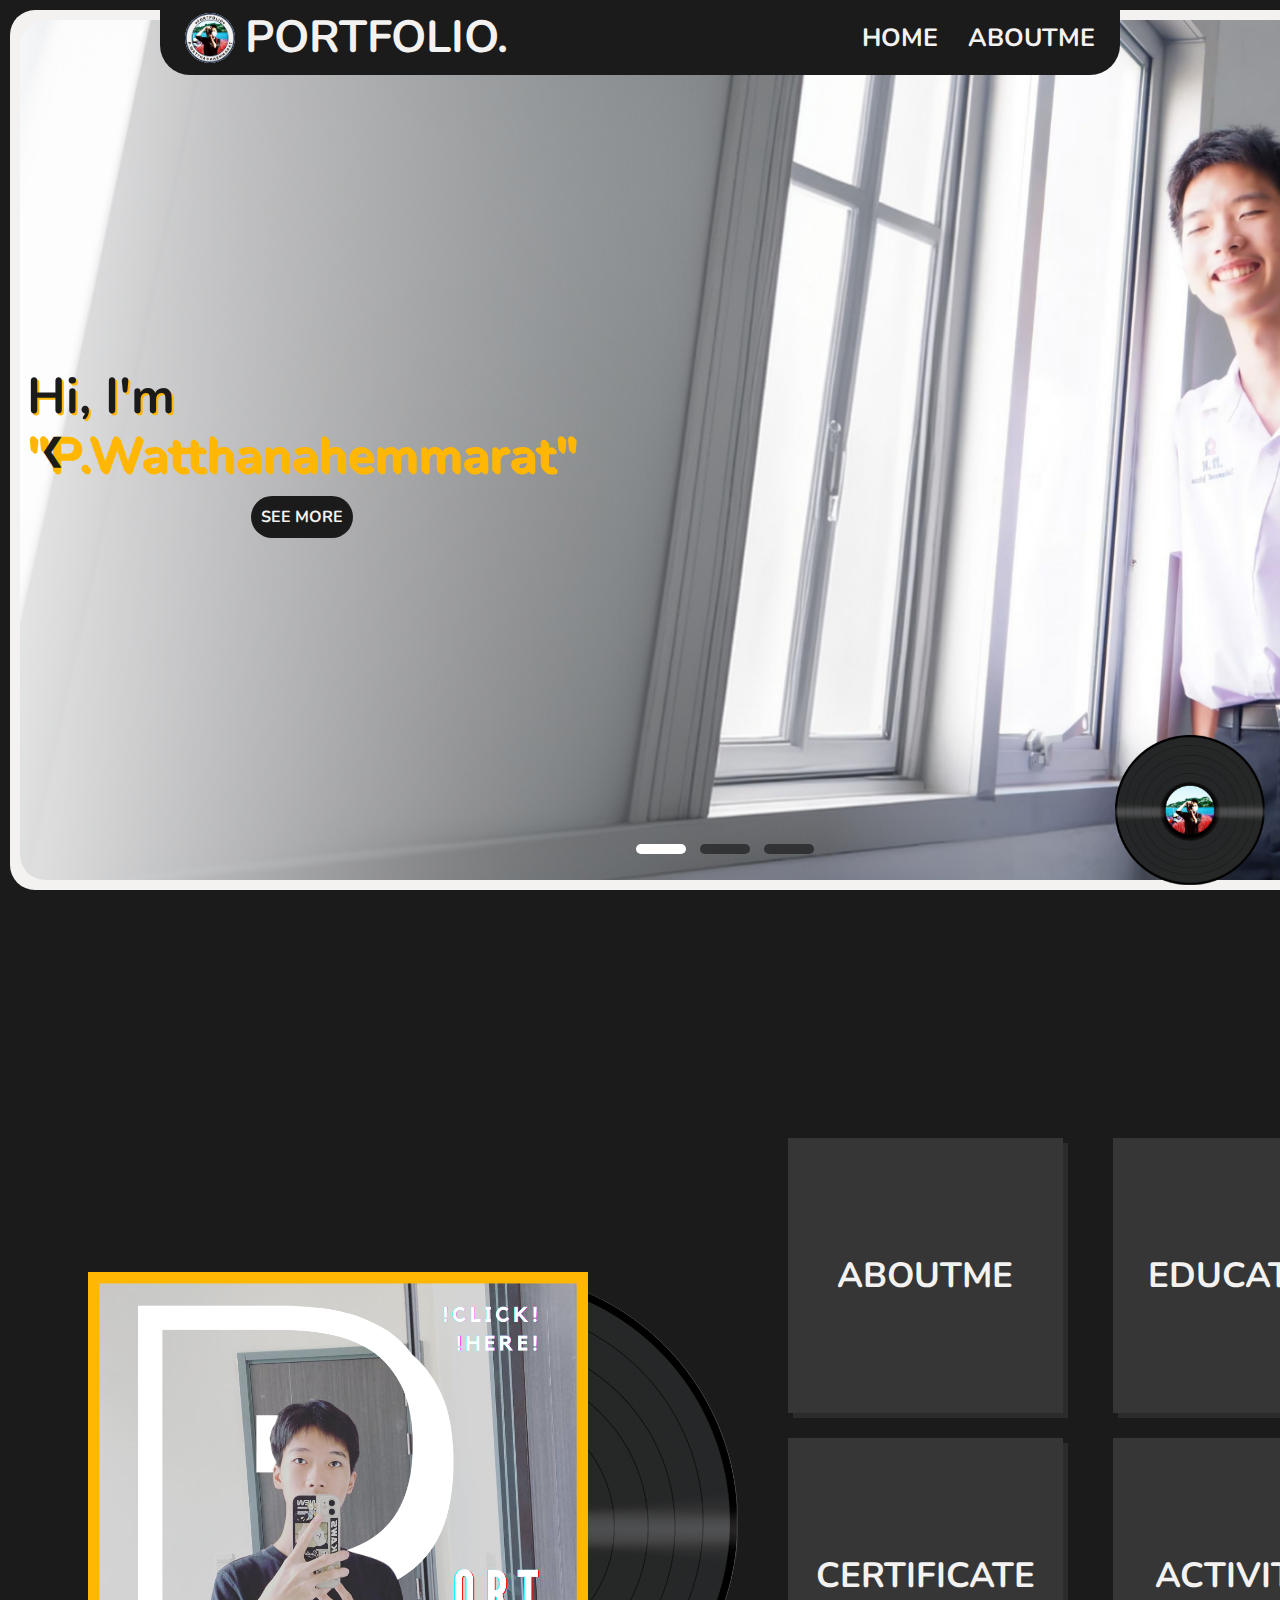
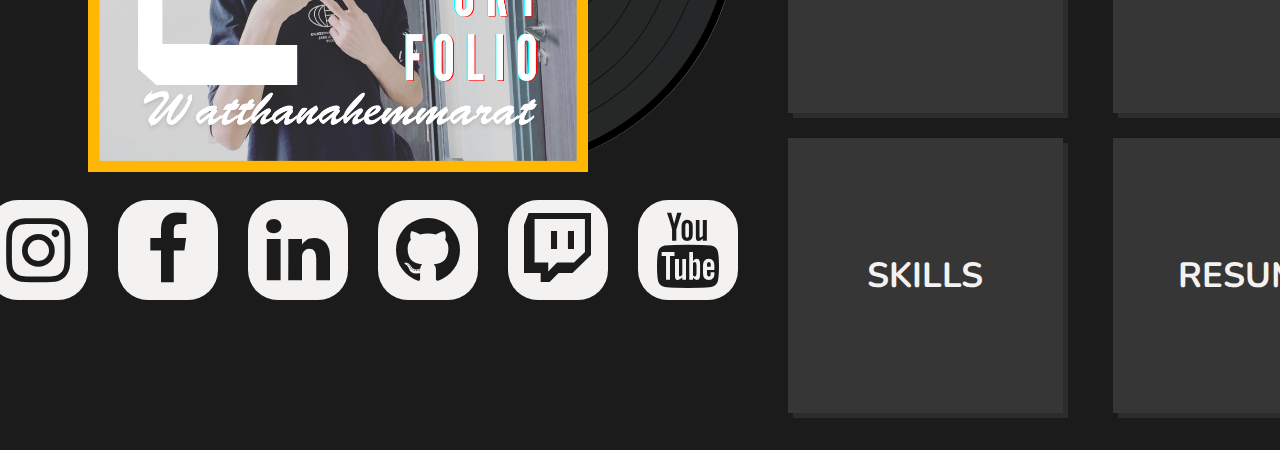
<file: index.html>
<!DOCTYPE html>
<html lang="en">
<head>
    <meta charset="UTF-8">
    <meta name="viewport" content="width=device-width, initial-scale=1.0">
    <title>madmax16_</title>
    <link rel="stylesheet" href="css/navbar.css">
    <link rel="stylesheet" href="css/style.css">
    <link rel="stylesheet" href="css/sidebar.css">
    <link rel="stylesheet" href="css/carousel.css">
    <link rel="stylesheet" href="css/loading.css">
    <link rel="stylesheet" href="css/AboutMe.css">
    <link rel="stylesheet" href="https://cdnjs.cloudflare.com/ajax/libs/font-awesome/4.7.0/css/font-awesome.min.css">
    <link href="https://fonts.googleapis.com/css2?family=Arima:wght@100..700&family=Nunito:ital,wght@0,200..1000;1,200..1000&family=Oswald:wght@200..700&display=swap" rel="stylesheet">
</head>

<body>
    <section id="load">
        <div class="p-load" id="p-load">
            <div id="img-load">
                <img src="image/Loading.gif">
            </div>
        </div>
    </section>
    <section id="page">
        <header>
            <div id="nav">
                <div class="logo">
                    <img src="image/logo.png" class="img-logo" width="50px"> PORTFOLIO.
                </div>
                <div class="nav-items">
                    <a href="#Home">HOME</a>
                    <a href="#prof-AboutMe">ABOUTME</a>
                    <!-- <div class="GGT-icon">GGT</div>
                    <div class="DLM-icon">DLM</div> -->
                </div>
            </div>
        </header>
        <div id="content">
            <div id="Home">
                <div class="carousel-container">
                    <div class="carousel-slide"><!-- Slide Images -->
                        <div class="slide" style="background-image: url('image/slide1.png');">
                            <div class="txt-slide">
                                <div class="txt-rotate">
                                    Hi, I'm
                                    <div class="txt-list">
                                        <span>
                                            "P.Watthanahemmarat"<br>
                                            "Max"<br>
                                            "Polwarit"<br>
                                            "Watthanahemmarat"
                                        </span>
                                    </div>
                                </div>
                                <div class="but-container"><a href="#prof-AboutMe">SEE MORE</a></div>
                            </div>
                        </div>
                        <div class="slide" style="background-image: url('image/slide2.png');">
                            <div class="txt-slide">
                                <div class="txt">
                                    Computer Project<br>Work Competition
                                </div>
                                <div class="but-container"><a href="">SEE MORE</a></div>
                            </div>
                        </div>
                        <div class="slide" style="background-image: url('image/slide3.png');">
                            <div class="txt-slide">
                                <div class="txt">
                                    KMUTT<br> Engineering Quest
                                </div>
                                <div class="but-container"><a href="">SEE MORE</a></div>
                            </div>
                        </div>
                    </div>
                    <!-- Navigation Arrows -->
                    <button class="prev" onclick="moveSlide(-1)">&#10094;</button>
                    <button class="next" onclick="moveSlide(1)">&#10095;</button>
                    <div class="dat-container"><!-- Slide Position Indicators -->
                        <span class="dat" onclick="currentSlide(1)"></span>
                        <span class="dat" onclick="currentSlide(2)"></span>
                        <span class="dat" onclick="currentSlide(3)"></span>
                    </div>
                </div>            
            </div>
            <div id="AboutMe">
                <div id="prof-AboutMe">
                    <div class="left-prof">
                        <a href="portfolio.pdf" target="_blank" class="img-container">
                            <div class="down-img"><img src="image/dics_profile.png"></div>
                            <div class="topper-img"><img src="image/name.png"></div>
                        </a>
                        <div class="contact-container">
                            <ul class="contact-list">
                                <li><a href="https://www.instagram.com/madmax16_/" target="_blank"><i class="fa fa-instagram"></i></a></li>
                                <li><a href="https://www.facebook.com/phonvarit" target="_blank"><i class="fa fa-facebook"></i></a></li>
                                <li><a href="https://www.linkedin.com/in/polwarit-watthanahemmarat-04034932a/" target="_blank"><i class="fa fa-linkedin"></i></a></li>
                                <li><a href="https://github.com/MadMax168" target="_blank"><i class="fa fa-github"></i></a></li>
                                <li><a href="https://www.twitch.tv/madmax_168" target="_blank"><i class="fa fa-twitch"></i></a></li>
                                <li><a href="https://www.youtube.com/channel/UCewzQ3JUKWQeN1jhdjCyDXw" target="_blank"><i class="fa fa-youtube"></i></a></li>
                            </ul>
                        </div>
                    </div>
                    <div class="ex-left" id="xleft">
                        <div class="me-page hidden" id="mepage">
                            <div class="header">ABOUT ME</div>
                            <div class="text">
                                <ul>
                                    <li>NAME: Polwarit Watthanahemmarat</li>
                                    <li>NICKNAME: Max</li>
                                    <li>BORN: 16 AUG 2005</li>
                                    <li>AGE: 19</li>
                                    <li>WORK: Student</li>
                                    <li>NATIONALITY: THAI</li>
                                    <li>EMAIL: phonvarit@gmail.com</li>
                                </ul>
                            </div>
                        </div>
                        <div class="edu-page hidden" id="edupage">
                            <div class="header">EDUCATION</div>
                            <div class="container">
                                <div class="btn-container">
                                    <div class="btn" id="pri-btn">Primary</div>
                                    <div class="btn" id="sec-btn">Secondary</div>
                                    <div class="btn" id="uni-btn">College</div>
                                </div>
                                <div class="edu-container">
                                    <div class="pri" id="pri">
                                        <div class="title">PRIMARY SCHOOL</div>
                                        <div class="text">
                                            <ul>
                                                <li>KORNPITACK SCHOOL</li>
                                                <li>Kindergarten - Grade 6</li>
                                                <li>LOCATION:</li>
                                            </ul>
                                        </div>
                                        <div class="location">
                                            <iframe src="https://www.google.com/maps/embed?pb=!1m14!1m8!1m3!1d15506.542717929477!2d100.3826447!3d13.6799034!3m2!1i1024!2i768!4f13.1!3m3!1m2!1s0x30e2bd90709263b1%3A0xa5415461f28c4f85!2z4LmC4Lij4LiH4LmA4Lij4Li14Lii4LiZ4LiB4Lij4Lie4Li04LiX4Lix4LiB4Lip4LmM4Lio4Li24LiB4Lip4Liy!5e0!3m2!1sth!2sth!4v1730043986328!5m2!1sth!2sth" width="450" height="450" style="border:2px solid #1b1b1b; border-radius: 25px; margin: 5px;" allowfullscreen="" loading="lazy" referrerpolicy="no-referrer-when-downgrade"></iframe>
                                        </div>
                                    </div>
                                    <div class="sec hidden" id="sec">
                                        <div class="title">SECONDARY SCHOOL</div>
                                        <div class="text">
                                            <ul>
                                                <li>POTISARNPITTAYAKORN SCHOOL</li>
                                                <li>Grade 7 - Grade 12</li>
                                                <li>GPAX: 3.57 | BRANCH: SCICOM</li>
                                                <li>LOCATION:</li>
                                            </ul>
                                        </div>
                                        <div class="location">
                                            <iframe src="https://www.google.com/maps/embed?pb=!1m18!1m12!1m3!1d3875.1819716484933!2d100.42419167591!3d13.767897296918983!2m3!1f0!2f0!3f0!3m2!1i1024!2i768!4f13.1!3m3!1m2!1s0x30e297435f934779%3A0xefd5546a7a3c0071!2z4LmC4Lij4LiH4LmA4Lij4Li14Lii4LiZ4LmC4Lie4LiY4Li04Liq4Liy4Lij4Lie4Li04LiX4Lii4Liy4LiB4Lij!5e0!3m2!1sth!2sth!4v1730044707625!5m2!1sth!2sth" width="450" height="450" style="border:2px solid #1b1b1b; border-radius: 25px; margin: 5px;" allowfullscreen="" loading="lazy" referrerpolicy="no-referrer-when-downgrade"></iframe>
                                        </div>
                                    </div>
                                    <div class="uni hidden" id="uni">
                                        <div class="title">UNIVERSITY</div>
                                        <div class="text">
                                            <ul>
                                                <li>King Mongkut's University of Technology Thonburi</li>
                                                <li>BRANCH: Computer Engineering | Freshman</li>
                                                <li>LOCATION:</li>
                                            </ul>
                                        </div>
                                        <div class="location">
                                            <iframe src="https://www.google.com/maps/embed?pb=!1m18!1m12!1m3!1d3877.106954579478!2d100.49386787590882!3d13.651257399611676!2m3!1f0!2f0!3f0!3m2!1i1024!2i768!4f13.1!3m3!1m2!1s0x30e2a251bb6b0cf1%3A0xf656e94ff13324ad!2z4Lih4Lir4Liy4Lin4Li04LiX4Lii4Liy4Lil4Lix4Lii4LmA4LiX4LiE4LmC4LiZ4LmC4Lil4Lii4Li14Lie4Lij4Liw4LiI4Lit4Lih4LmA4LiB4Lil4LmJ4Liy4LiY4LiZ4Lia4Li44Lij4Li1!5e0!3m2!1sth!2sth!4v1730045023433!5m2!1sth!2sth" width="450" height="450" style="border:2px solid #1b1b1b; border-radius: 25px; margin: 5px;" allowfullscreen="" loading="lazy" referrerpolicy="no-referrer-when-downgrade"></iframe>
                                        </div>
                                    </div>
                                </div>
                            </div>
                        </div>
                    </div>
                    <div class="right-prof">
                        <div class="btn-container">
                            <div class="btn-row">
                                <div class="btn" id="btn-me">
                                    <div class="btn-txt">ABOUTME</div>
                                </div>
                                <div class="btn" id="btn-edu">
                                     <div class="btn-txt">EDUCATION</div>
                                </div>
                            </div>
                            <div class="btn-row">
                                <a href="" class="btn" style="text-decoration: none;">
                                    <div class="btn-txt">CERTIFICATE</div>
                                </a>
                                <a href="" class="btn" style="text-decoration: none;">
                                    <div class="btn-txt">ACTIVITIES</div>
                                </a>
                            </div>
                            <div class="btn-row">
                                <a href="skills.html" class="btn" style="text-decoration: none;">
                                    <div class="btn-txt">SKILLS</div>
                                </a>
                                <a href="" target="_blank" class="btn" style="text-decoration: none;">
                                    <div class="btn-txt">RESUME</div>
                                </a>
                            </div>
                        </div>
                    </div>
                </div>
            </div>
        </div>
        <aside>
            <div id="sidebar">
                <div class="but-side" onclick="">
                    <img src="image/menu_but.png" alt="" width="100%">
                </div>
                <div class="list-side">

                </div>
            </div>
        </aside>
    </section>
</body>

<script src="javascript/loading.js"></script>
<script src="javascript/carousel.js"></script>
<script src="javascript/showText.js"></script>
<script src="javascript/movepage.js"></script>

</html>
</file>
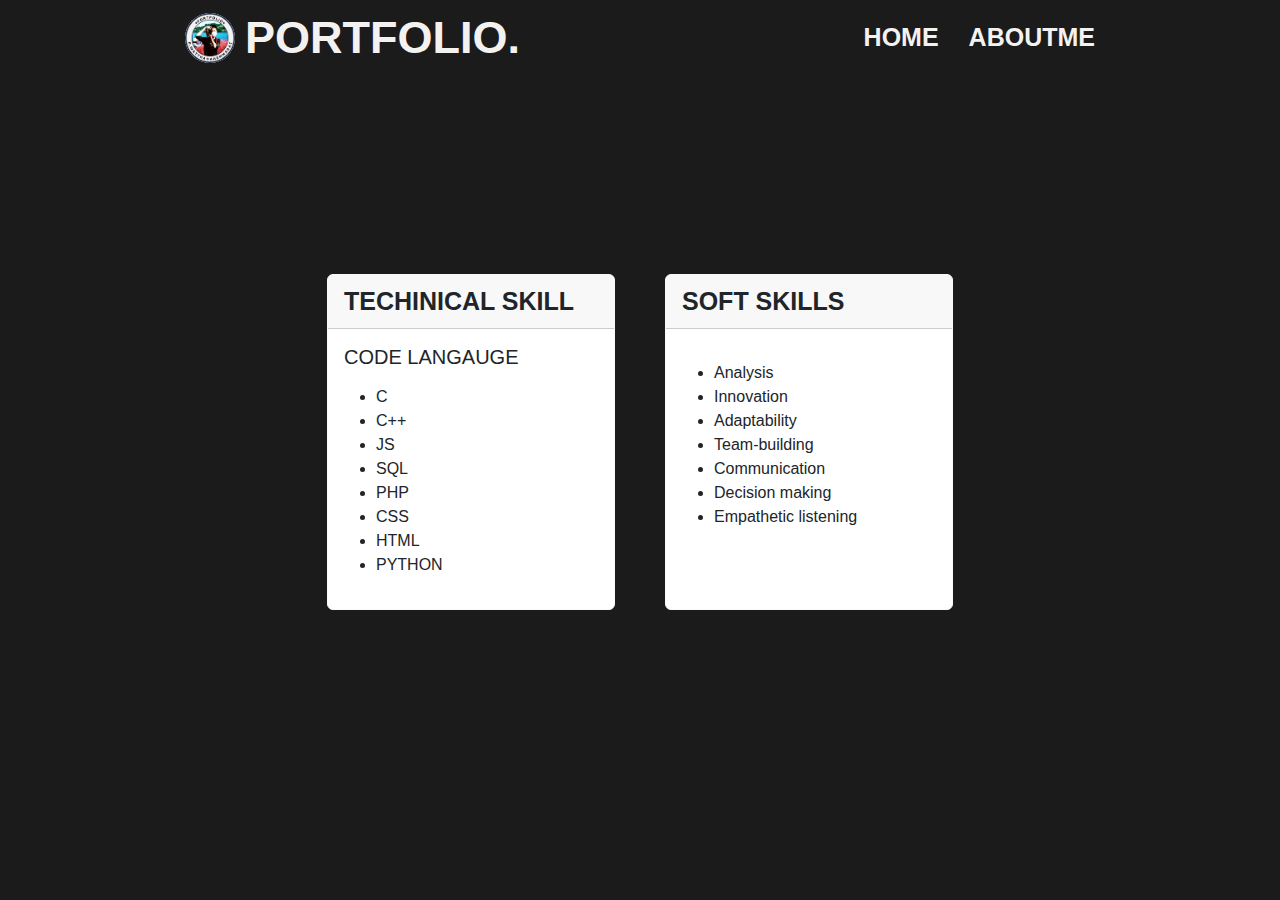
<file: skills.html>
<!DOCTYPE html>
<html lang="en">
<head>
    <meta charset="UTF-8">
    <meta name="viewport" content="width=device-width, initial-scale=1.0">
    <title>Document</title>
    <link rel="stylesheet" href="css/navbar.css">
    <link rel="stylesheet" href="css/loading.css">
    <link rel="stylesheet" href="css/skill.css">
    <link href="https://cdn.jsdelivr.net/npm/bootstrap@5.3.3/dist/css/bootstrap.min.css" rel="stylesheet" integrity="sha384-QWTKZyjpPEjISv5WaRU9OFeRpok6YctnYmDr5pNlyT2bRjXh0JMhjY6hW+ALEwIH" crossorigin="anonymous">
<script src="https://cdn.jsdelivr.net/npm/bootstrap@5.3.3/dist/js/bootstrap.bundle.min.js" integrity="sha384-YvpcrYf0tY3lHB60NNkmXc5s9fDVZLESaAA55NDzOxhy9GkcIdslK1eN7N6jIeHz" crossorigin="anonymous"></script>
</head>
<body>
    <section id="load">
        <div class="p-load" id="p-load">
            <div id="img-load">
                <img src="image/Loading.gif">
            </div>
        </div>
    </section>
    <section id="page">
        <header>
            <div id="nav">
                <div class="logo">
                    <img src="image/logo.png" class="img-logo" width="50px"> PORTFOLIO.
                </div>
                <div class="nav-items">
                    <a href="index.html">HOME</a>
                    <a href="index.html">ABOUTME</a>
                </div>
            </div>
        </header>
        <div class="skill">
            <div class="card-container">
                <div class="card border-light mb-3" style="width: 18rem;">
                    <div class="card-header" style="font-weight: bold; font-size: 25px;">TECHINICAL SKILL</div>
                    <div class="card-body">
                      <h5 class="card-title">CODE LANGAUGE</h5>
                      <p class="card-text">
                        <ul>
                            <li>C</li>
                            <li>C++</li>
                            <li>JS</li>
                            <li>SQL</li>
                            <li>PHP</li>
                            <li>CSS</li>
                            <li>HTML</li>
                            <li>PYTHON</li>
                        </ul>
                      </p>
                    </div>
                </div>
                <div class="card border-light mb-3" style="width: 18rem;">
                    <div class="card-header" style="font-weight: bold; font-size: 25px;">SOFT SKILLS</div>
                    <div class="card-body">
                        <p class="card-text">
                            <ul>
                                <li>Analysis</li>
                                <li>Innovation</li>
                                <li>Adaptability</li>
                                <li>Team-building</li>
                                <li>Communication</li>
                                <li>Decision making</li>
                                <li>Empathetic listening</li>
                            </ul>
                        </p>
                    </div>
                </div>
            </div>
        </div>
    </section>
</body>

<script src="javascript/loading.js"></script>

</html>
</file>
<file: css/navbar.css>
:root{
    --m1-color: #1b1b1b;
    --t1-color: #f4f2f1;
}

header{
    display: flex;
    justify-content: center;
    animation: fade-down 0.5s;
}

#nav{
    position: absolute;
    display: flex;
    width: 75vw;
    height: 75px;
    justify-content: space-between;
    padding: 25px;
    align-items: center;
    font-weight: bold;
    color: var(--t1-color);
    background-color: var(--m1-color);
    border-radius: 0 0 30px 30px;
    z-index: 150;
    transition: all 1s ease;

    .logo{
        display: flex;
        justify-content: center;
        align-items: center;
        gap: 10px;
        font-size: 45px;
        
        .img-logo{
            border-radius: 100%;
            background-color: var(--t1-color);
        }
        .img-logo:hover{
            animation: rotate 1s ease;
        }
    }
    .nav-items{
        display: flex;
        justify-content: center;
        align-items: center;
        font-size: 25px;
        gap: 30px;
        a{
            color: var(--t1-color);
            text-decoration: none;
        }   
        a:hover{
            animation: shake 1s;
        }
    }   
}

/* Responsive Design */
@media (max-width: 1240px) {
    #nav{
        position: absolute;
        display: flex;
        width: 400px;
        left: 0;
        border-radius: 0 0 30px 0;

        .nav-items{
            visibility: hidden;
        }
    }
}
</file>
<file: css/style.css>
:root{
    --m1-color: #1b1b1b;
    --m2-color: #f4f2f1;
}

::-webkit-scrollbar{
    display: none;
}

*{
    margin: 0;
    padding: 0;
    box-sizing: border-box;
    font-family: "Nunito", sans-serif;
    font-optical-sizing: auto;
    font-style: normal;
    scroll-behavior: smooth;
    z-index: 100;
}

body{
    background-color: var(--m1-color);
}

#content{
    display: grid;
    grid-template: 
    "h h" 100vh
    "a a" 100vh
    ;
}

#Home{grid-area: h;} #AboutMe{grid-area: a;}

#Home{
    background-color: var(--m2-color);
    border-radius: 25px;
    padding: 10px;
    margin: 10px;
    z-index: 100;
    animation: fade-up 1s;
}

@keyframes fade-up {
    0%{
        opacity: 0;
        transform: translateY(30px);
    }
    100%{
        opacity: 1;
        transform: translateY(0px);
    }
}

@keyframes fade-down {
    0%{
        opacity: 0;
        transform: translateY(-30px);
    }
    100%{
        opacity: 1;
        transform: translateY(0px);
    }
}
</file>
<file: css/sidebar.css>
aside{
    z-index: 150;

    #sidebar{
        position: fixed;
        bottom: 0;
        right: 0;
        display: flex;
        justify-content: center;
        align-items: center;
        width: 10rem;
        height: 10rem;
        cursor: pointer;
        margin: 10px;
        
        .but-side{
            display: flex;
            justify-content: center;
            margin: 5px;
            transition: all 5ms ease;
        }
        .but-side:hover{
            animation: rotate 5s linear infinite;
            margin: 0;
        }
    }
}

@keyframes rotate {
    from{
        transform: rotate(0deg);
    }
    to{
        transform: rotate(360deg);
    }
}
</file>
<file: css/carousel.css>
:root{
    --m1-color: #1b1b1b;
    --m2-color: #f4f2f1;
    --c1-color: #ffb703;
}

.carousel-container {
    position: relative;
    max-width: 100%;
    height: 100%;
    margin: auto;
    border-radius: 25px;
    overflow: hidden;
}

.carousel-slide {
    display: flex;
    width: 300%;
    height: 100%;
    transition: transform 0.5s ease-in-out;
}

.slide {
    width: 100%;
    height: 100%;
    border-radius: 25px;
    background-size: cover;
    background-position: center;
    
    .txt-slide{
        display: flex;
        flex-direction: column;
        width: 40%;
        height: 100%;
        justify-content: center;
        align-items: center;
        gap: 15px;
        
        .txt{
            font-size: 50px;
            font-weight: bold;
            color: var(--m1-color);
            text-shadow: 2px 2px #ffb703;
        }
        .txt-rotate{
            font-size: 50px;
            font-weight: bold;
            color: var(--m1-color);
            text-shadow: 2px 2px #ffb703;

            .txt-list{
                height: 50px;
                line-height: 50px;
                overflow: hidden;

                span{
                    position: relative;
                    color: var(--c1-color);
                    animation: txtchange 10s ease infinite;
                }
            }
        }
        .but-container{
            background-color: #1b1b1b;
            border-radius: 50px;
            padding: 10px;
            a{
                font-weight: bold;
                text-decoration: none;
                color: var(--m2-color);
            }
        }
    }
}

.prev, .next {
    position: absolute;
    top: 50%;
    transform: translateY(-50%);
    font-size: 30px;
    font-weight: bold;
    padding: 10px;
    background-color: rgba(0, 0, 0, 0);
    color: var(--m1-color);
    border: none;
    cursor: pointer;
    z-index: 1;
}

.prev {
    left: 10px;
}

.next {
    right: 10px;
}

.dat-container {
    text-align: center;
    position: absolute;
    bottom: 15px;
    left: 50%;
    transform: translateX(-50%);
}

.dat {
    display: inline-block;
    width: 50px;
    height: 10px;
    margin: 5px;
    background-color: rgba(0, 0, 0, 0.5);
    border-radius: 50px;
    cursor: pointer;
    transition: background-color 0.6s ease;
}

.active {
    background-color: white;
}

@keyframes txtchange {
    0%{
        top: 0;
    }
    100%{
        top: 0;
    }
    20%{
        top: 0;
    }
    25%,45%{
        top: -50px;
    }
    50%,70%{
        top: -100px;
    }
    75%,95%{
        top: -150px;
    }
}

/* Responsive Design */
@media (max-width: 768px) {
    .slide {
        height: 250px;
    }

    .prev, .next {
        font-size: 18px;
        padding: 5px;
    }
}

@media (max-width: 480px) {
    .slide {
        height: 200px;
    }

    .prev, .next {
        font-size: 16px;
    }

    .dot {
        width: 12px;
        height: 12px;
    }
}
</file>
<file: css/loading.css>
:root{
    --l-color: #1b1b1b;
}

#p-load{
    position: fixed;
    display: flex; 
    width: 100vw;
    height: 100vh;
    justify-content: center;
    align-items: center;
    background-color: var(--l-color);
    transition: opacity 0.75s, visibility 0.75s;
    z-index: 200;

    #img-load img{
        border-radius: 100%;
        width: auto;
    }
}

.p-load--hidden{
    opacity: 0;
    visibility: hidden;
}
</file>
<file: css/AboutMe.css>
:root{
    --m1-color: #1b1b1b;
    --m2-color: #f4f2f1;
}

#AboutMe{
    display: grid;
    grid-template: 
    "f f" 25vh
    "p p" 100vh;
    animation: fade-up 1s;

    #prof-AboutMe{
        display: flex;

        .ex-left{
            position: absolute;
            width: 50vw;
            height: 100vh;
            padding: 100px;
            transform: translateX(-50vw);
            transition: all 1.5s;
        }
        .fade-left{
            position: absolute;
            width: 50vw;
            height: 100%;
            background-color: rgba(27, 27, 27, 0.95);
            transform: translateX(0);
        }
        .hidden{
            display: none;
        }
        .left-prof{
            width: 50%;
        }
        .right-prof{
            width: 50%;
        }
    }
}

#pre-AboutMe{grid-area: f;} #prof-AboutMe{grid-area: p;}

.me-page{
    display: flex;
    flex-direction: column;
    align-items: center;
    font-weight: bold;
    padding: 20px;
    gap: 10px;
    color: var(--m2-color);
    animation: fade-up 2s;
    .header{
        text-align: center;
        font-size: 50px;
        text-shadow: 3px 3px #000;
    }
    .text{
        font-size: 30px;
        text-align: left;
        ul{
            gap: 10px;
            list-style: none;
        } 
    }
}

.edu-page{
    display: flex;
    flex-direction: column;
    align-items: center;
    font-weight: bold;
    .header{
        text-align: center;
        font-size: 50px;
        color: var(--m2-color);
        text-shadow: 3px 3px #000;
    }
    .container{
        width: 500px;
        height: 650px;
        padding: 10px;
        background-color: var(--m2-color);
        border-radius: 50px;
        color: var(--m1-color);
        .btn-container{
            display: flex;
            justify-content: center;
            gap: 15px;
            color: var(--m2-color);
            .btn{
                cursor: pointer;
                padding: 10px;
                border-radius: 10px;
                background-color: var(--m1-color);
            }
            .btn:hover{
                animation: shake .5s;
            }
        }
        .edu-container{
            position: relative;
            padding: 10px;
            animation: fade-up 2s;
            .pri{
                position: absolute;
            }
            .sec{
                position: absolute;
            }
            .uni{
                position: absolute;
            }
            .title{
                text-align: center;
                font-size: 25px;
            }
            .text{
                font-size: 15px;
                ul{
                    list-style: none;
                    li{
                        gap: 10px;
                    }
                }
            }
        }
    }
}

.left-prof{
    display: flex;
    flex-direction: column;
    justify-content: center;
    align-items: center;

    .img-container{
        position: relative;
        width: 750px;
        height: 550px;
        padding: 25px;
        display: flex;
        justify-content: end;
        align-items: center;
        
        .down-img{
            position: absolute;
            right: 0;
            
        }
        .topper-img{
            position: absolute;
            left: 100px;
            transition: all 2s;
        }
        img{
            width: 500px;
        }
    }
    .img-container:hover{
        .down-img{
            img{
                animation: rotate 10s linear infinite;
            }
        }
        .topper-img{
            transform: translateX(-100px);
        }
    }
    .contact-container{
        width: 750px;
        height: 100px;
        
        .contact-list{
            display: flex;
            justify-content: center;
            align-items: center;
            list-style: none;
            gap: 30px;
            
            li{
                width: 100px;
                height: 100px;
                border-radius: 30px;
                background-color: var(--m2-color);
                display: flex;
                justify-content: center;
                align-items: center;
                transition: all 5s ease;

                a{
                    color: var(--m1-color);

                    i{
                        font-size: 75px;
                    }
                }
            }

            li:hover{
                animation: rotate 1s ease;
                i{
                    font-size: 80px;
                }
            }
        }
    }
}

.right-prof{
    padding: 25px;
    display: flex;
    justify-content: center;
    align-items: center;
    
    .btn-container{
        width: 650px;
        height: 950px;
        padding: 25px;

        .btn-row{
            width: 100%;
            height: 300px;
            gap: 50px;
            display: flex;
            justify-content: center;
            align-items: center;

            .btn{
                width: 275px;
                height: 275px;
                background-color: rgba(166, 166, 166, 0.2);
                box-shadow: 5px 5px rgba(115, 115, 115, 0.2);
                transition: all 1ms linear;
                display: flex;
                justify-content: center;
                align-items: center;
                cursor: pointer;

                .btn-txt{
                    font-size: 35px;
                    font-weight: bold;
                    color: var(--m2-color);
                }
            }
            .btn:hover{
                width: 250px;
                height: 250px;
                animation: shake 750ms ease;
            }
        }
    }
}

@keyframes shake {
    0%, 100%{
        transform: rotate(0deg);
    }
    20%, 80%{
        transform: rotate(-10deg);
    } 
    40%, 60%{
        transform: rotate(10deg);
    }
}
</file>
<file: css/skill.css>
*{
    margin: 0;
    padding: 0;
    box-sizing: border-box;
    font-family: "Nunito", sans-serif;
    font-optical-sizing: auto;
    font-style: normal;
    scroll-behavior: smooth;
    z-index: 100;
}

body{
    background-color: var(--m1-color);
}

.skill{
    display: flex;
    justify-content: center;
    align-items: center;
    width: 100vw;
    height: 100vh;
    background-color: var(--m1-color);
    
    .card-container{
        display: flex;
        gap: 50px;
    }
}
</file>
